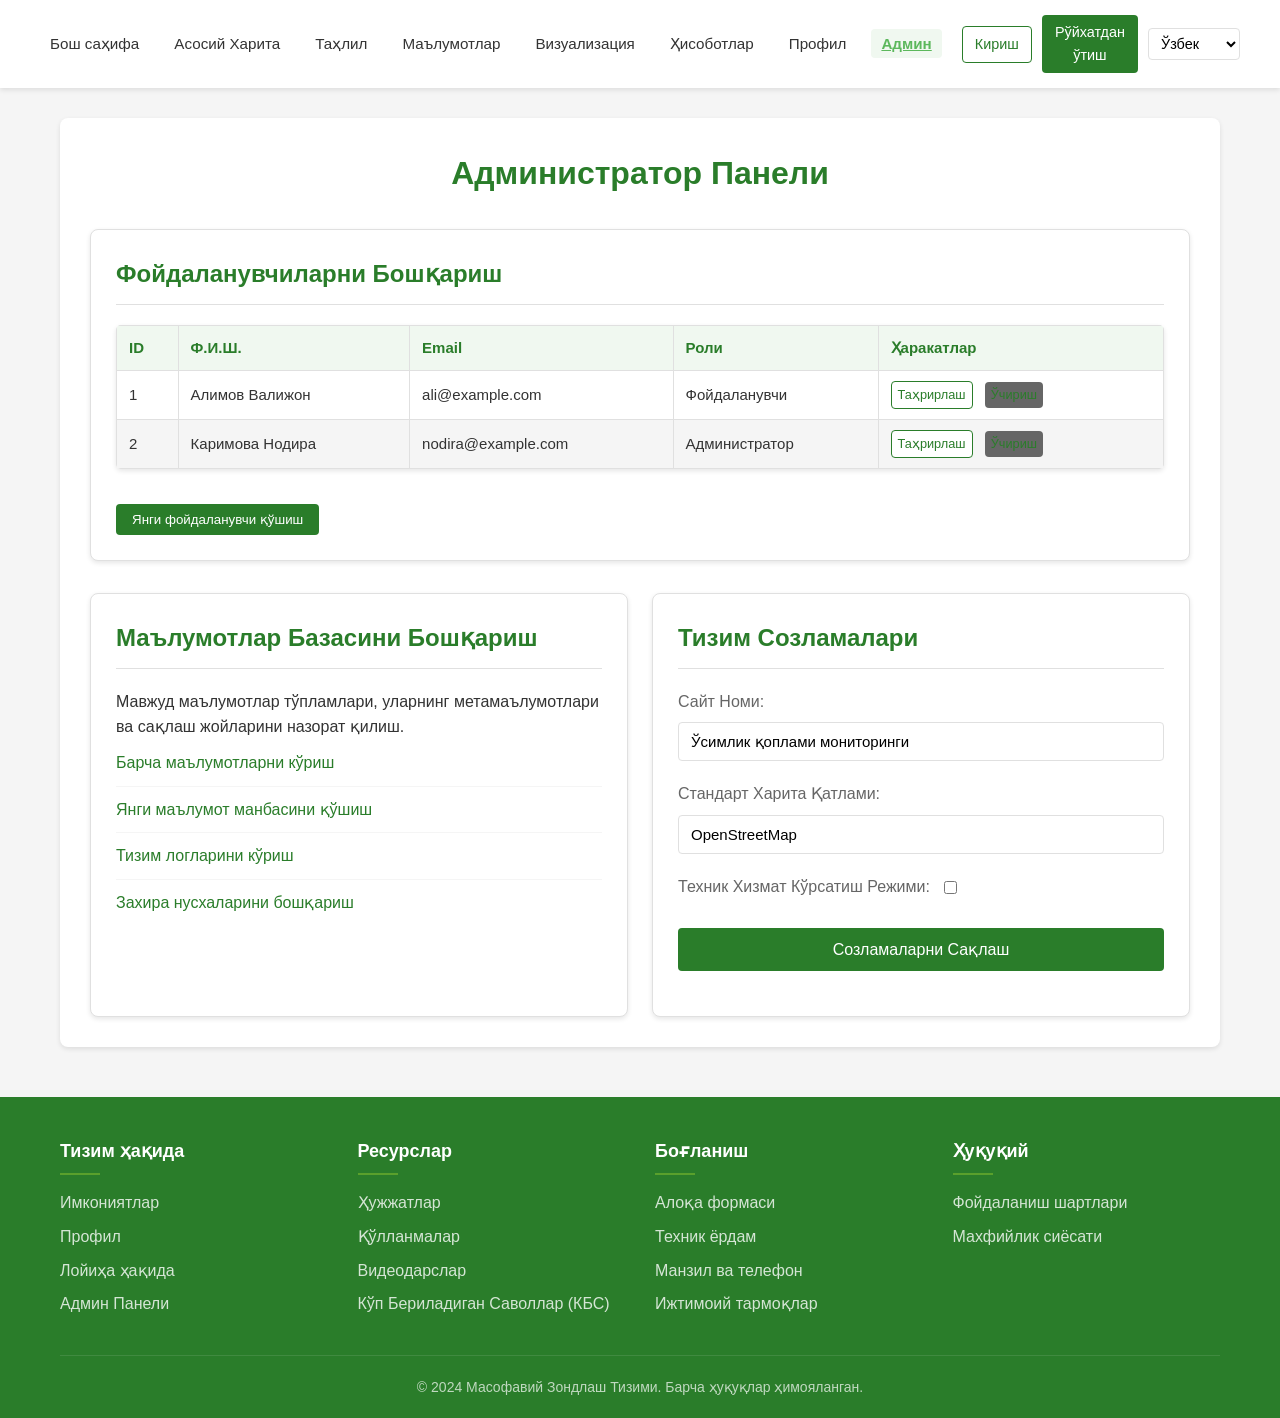
<file: admin.html>
<!DOCTYPE html>
<html lang="uz">
<head>
    <meta charset="UTF-8">
    <meta name="viewport" content="width=device-width, initial-scale=1.0">
    <title>Администратор Панели - Ўсимлик қоплами мониторинги</title>
    <link rel="stylesheet" href="style.css">
    <!-- Inline styles for admin page moved to style.css -->
</head>
<body>
    <header>
        <div class="container header-container">
            <nav>
                <ul>
                    <li><a href="index.html">Бош саҳифа</a></li>
                    <li><a href="map.html">Асосий Харита</a></li>
                    <li><a href="analysis.html">Таҳлил</a></li>
                    <li><a href="data.html">Маълумотлар</a></li>
                    <li><a href="visualization.html">Визуализация</a></li>
                    <li><a href="reports.html">Ҳисоботлар</a></li>
                    <li><a href="profile.html">Профил</a></li>
                    <li><a href="admin.html" class="active">Админ</a></li>
                </ul>
            </nav>
            <div class="user-controls">
                <a href="login.html" class="btn btn-secondary">Кириш</a>
                <a href="login.html" class="btn">Рўйхатдан ўтиш</a>
                <div class="language-selector">
                    <select>
                        <option value="uz">Ўзбек</option>
                        <option value="ru">Русский</option>
                        <option value="en">English</option>
                    </select>
                </div>
            </div>
        </div>
    </header>

    <main>
        <div class="container">
            <div class="main-content-wrapper">
                <h1 class="page-title">Администратор Панели</h1>
                <!-- User management: full width -->
                <section class="admin-section" id="user-management">
                    <h2>Фойдаланувчиларни Бошқариш</h2>
                    <table>
                        <thead>
                            <tr><th>ID</th><th>Ф.И.Ш.</th><th>Email</th><th>Роли</th><th>Ҳаракатлар</th></tr>
                        </thead>
                        <tbody>
                            <tr>
                                <td>1</td><td>Алимов Валижон</td><td>ali@example.com</td><td>Фойдаланувчи</td>
                                <td><a href="#editUser1" class="btn btn-secondary" style="padding:3px 6px; font-size:0.85em;">Таҳрирлаш</a> <a href="#deleteUser1" class="btn" style="padding:3px 6px; font-size:0.85em; background-color:var(--dark-gray);">Ўчириш</a></td>
                            </tr>
                            <tr>
                                <td>2</td><td>Каримова Нодира</td><td>nodira@example.com</td><td>Администратор</td>
                                <td><a href="#editUser2" class="btn btn-secondary" style="padding:3px 6px; font-size:0.85em;">Таҳрирлаш</a> <a href="#deleteUser2" class="btn" style="padding:3px 6px; font-size:0.85em; background-color:var(--dark-gray);">Ўчириш</a></td>
                            </tr>
                            <!-- More users -->
                        </tbody>
                    </table>
                    <button class="btn" style="margin-top:15px;">Янги фойдаланувчи қўшиш</button>
                </section>
                <!-- Admin operations: two columns -->
                <div class="admin-operations-row">
                    <section class="admin-section" id="data-management">
                        <h2>Маълумотлар Базасини Бошқариш</h2>
                        <p>Мавжуд маълумотлар тўпламлари, уларнинг метамаълумотлари ва сақлаш жойларини назорат қилиш.</p>
                        <ul>
                            <li><a href="data.html?view=all">Барча маълумотларни кўриш</a></li>
                            <li><a href="#">Янги маълумот манбасини қўшиш</a></li>
                            <li><a href="#">Тизим логларини кўриш</a></li>
                            <li><a href="#">Захира нусхаларини бошқариш</a></li>
                        </ul>
                    </section>
                    <section class="admin-section" id="system-settings">
                        <h2>Тизим Созламалари</h2>
                        <form id="systemSettingsForm">
                            <div class="form-group">
                                <label for="site-name">Сайт Номи:</label>
                                <input type="text" id="site-name" name="site-name" value="Ўсимлик қоплами мониторинги">
                            </div>
                            <div class="form-group">
                                <label for="default-map-layer">Стандарт Харита Қатлами:</label>
                                <input type="text" id="default-map-layer" name="default-map-layer" value="OpenStreetMap">
                            </div>
                             <div class="form-group">
                                <label style="display:inline-block; margin-right:10px;">Техник Хизмат Кўрсатиш Режими:</label>
                                <input type="checkbox" id="maintenance-mode" name="maintenance-mode" style="width:auto; vertical-align:middle;">
                            </div>
                            <div class="form-group">
                                <button type="submit" class="btn">Созламаларни Сақлаш</button>
                            </div>
                        </form>
                    </section>
                </div>
            </div>
        </div>
    </main>

    <footer>
        <div class="container">
            <div class="footer-content">
                <div class="footer-column">
                    <h3>Тизим ҳақида</h3>
                    <ul>
                        <li><a href="#">Имкониятлар</a></li>
                        <li><a href="profile.html">Профил</a></li>
                        <li><a href="#">Лойиҳа ҳақида</a></li>
                        <li><a href="admin.html">Админ Панели</a></li>
                    </ul>
                </div>
                <div class="footer-column">
                    <h3>Ресурслар</h3>
                    <ul>
                        <li><a href="#">Ҳужжатлар</a></li>
                        <li><a href="#">Қўлланмалар</a></li>
                        <li><a href="#">Видеодарслар</a></li>
                        <li><a href="#">Кўп Бериладиган Саволлар (КБС)</a></li>
                    </ul>
                </div>
                <div class="footer-column">
                    <h3>Боғланиш</h3>
                    <ul>
                        <li><a href="#">Алоқа формаси</a></li>
                        <li><a href="#">Техник ёрдам</a></li>
                        <li><a href="#">Манзил ва телефон</a></li>
                        <li><a href="#">Ижтимоий тармоқлар</a></li>
                    </ul>
                </div>
                <div class="footer-column">
                    <h3>Ҳуқуқий</h3>
                    <ul>
                        <li><a href="#">Фойдаланиш шартлари</a></li>
                        <li><a href="#">Махфийлик сиёсати</a></li>
                    </ul>
                </div>
            </div>
            <div class="footer-bottom">
                <p>&copy; 2024 Масофавий Зондлаш Тизими. Барча ҳуқуқлар ҳимояланган.</p>
            </div>
        </div>
    </footer>
    <script src="js/main.js"></script>
</body>
</html>
</file>
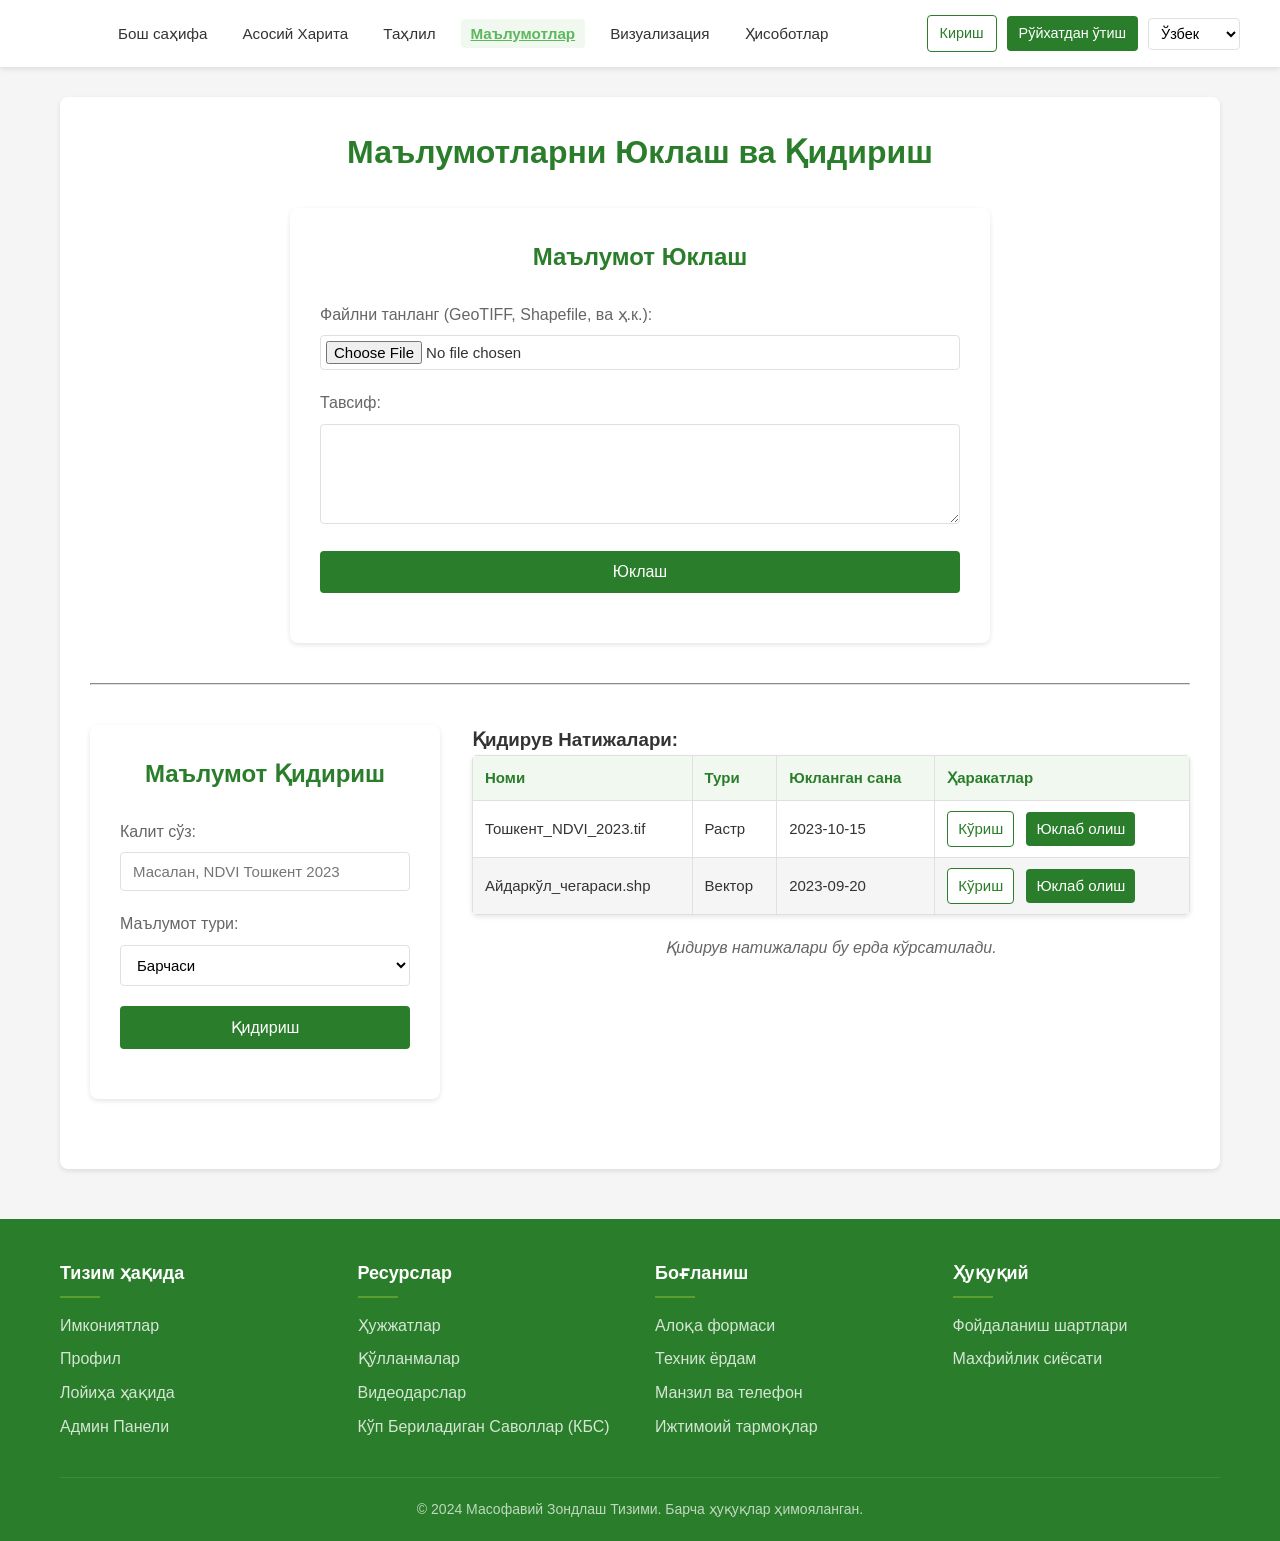
<file: data.html>
<!DOCTYPE html>
<html lang="uz">
<head>
    <meta charset="UTF-8">
    <meta name="viewport" content="width=device-width, initial-scale=1.0">
    <title>Маълумотлар - Ўсимлик қоплами мониторинги</title>
    <link rel="stylesheet" href="style.css">
</head>
<body>
    <header>
        <div class="container header-container">
            <nav>
                <ul>
                    <li><a href="index.html">Бош саҳифа</a></li>
                    <li><a href="map.html">Асосий Харита</a></li>
                    <li><a href="analysis.html">Таҳлил</a></li>
                    <li><a href="data.html" class="active">Маълумотлар</a></li>
                    <li><a href="visualization.html">Визуализация</a></li>
                    <li><a href="reports.html">Ҳисоботлар</a></li>
                </ul>
            </nav>
            <div class="user-controls">
                <a href="login.html" class="btn btn-secondary">Кириш</a>
                <a href="login.html" class="btn">Рўйхатдан ўтиш</a>
                <div class="language-selector">
                    <select>
                        <option value="uz">Ўзбек</option>
                        <option value="ru">Русский</option>
                        <option value="en">English</option>
                    </select>
                </div>
            </div>
        </div>
    </header>

    <main>
        <div class="container">
            <div class="main-content-wrapper">
                <h1 class="page-title">Маълумотларни Юклаш ва Қидириш</h1>
        
                <div class="form-container" style="max-width: 700px; margin-bottom: 30px;">
                    <h2>Маълумот Юклаш</h2>
                    <form id="uploadForm">
                        <div class="form-group">
                            <label for="data-file">Файлни танланг (GeoTIFF, Shapefile, ва ҳ.к.):</label>
                            <input type="file" id="data-file" name="data-file" accept=".tif,.tiff,.shp,.zip,.geojson,.kml">
                        </div>
                        <div class="form-group">
                            <label for="data-description">Тавсиф:</label>
                            <textarea id="data-description" name="data-description" rows="3"></textarea>
                        </div>
                        <div class="form-group">
                            <button type="submit" class="btn">Юклаш</button>
                        </div>
                    </form>
                </div>
        
                <hr style="margin: 40px 0; border-color: var(--medium-gray);">
        
                <div class="data-search-layout">
                    <div class="form-container" style="max-width: 350px; min-width: 260px; margin-bottom: 0;">
                        <h2>Маълумот Қидириш</h2>
                        <form id="searchDataForm">
                            <div class="form-group">
                                <label for="search-keyword">Калит сўз:</label>
                                <input type="text" id="search-keyword" name="search-keyword" placeholder="Масалан, NDVI Тошкент 2023">
                            </div>
                            <div class="form-group">
                                <label for="search-data-type">Маълумот тури:</label>
                                <select id="search-data-type" name="search-data-type">
                                    <option value="all">Барчаси</option>
                                    <option value="raster">Растр</option>
                                    <option value="vector">Вектор</option>
                                    <option value="tables">Жадваллар</option>
                                </select>
                            </div>
                            <div class="form-group">
                                <button type="submit" class="btn">Қидириш</button>
                            </div>
                        </form>
                    </div>
                    <div id="search-results">
                        <h3>Қидирув Натижалари:</h3>
                        <table>
                            <thead>
                                <tr>
                                    <th>Номи</th>
                                    <th>Тури</th>
                                    <th>Юкланган сана</th>
                                    <th>Ҳаракатлар</th>
                                </tr>
                            </thead>
                            <tbody>
                                <tr>
                                    <td>Тошкент_NDVI_2023.tif</td>
                                    <td>Растр</td>
                                    <td>2023-10-15</td>
                                    <td><a href="#" class="btn btn-secondary" style="padding: 5px 10px;">Кўриш</a> <a href="#" class="btn" style="padding: 5px 10px;">Юклаб олиш</a></td>
                                </tr>
                                <tr>
                                    <td>Айдаркўл_чегараси.shp</td>
                                    <td>Вектор</td>
                                    <td>2023-09-20</td>
                                    <td><a href="#" class="btn btn-secondary" style="padding: 5px 10px;">Кўриш</a> <a href="#" class="btn" style="padding: 5px 10px;">Юклаб олиш</a></td>
                                </tr>
                                <!-- More results here -->
                            </tbody>
                        </table>
                        <p style="text-align:center;"><em>Қидирув натижалари бу ерда кўрсатилади.</em></p>
                    </div>
                </div>
            </div>
        </div>
    </main>

    <footer>
        <div class="container">
            <div class="footer-content">
                <div class="footer-column">
                    <h3>Тизим ҳақида</h3>
                    <ul>
                        <li><a href="#">Имкониятлар</a></li>
                        <li><a href="profile.html">Профил</a></li>
                        <li><a href="#">Лойиҳа ҳақида</a></li>
                        <li><a href="admin.html">Админ Панели</a></li>
                    </ul>
                </div>
                <div class="footer-column">
                    <h3>Ресурслар</h3>
                    <ul>
                        <li><a href="#">Ҳужжатлар</a></li>
                        <li><a href="#">Қўлланмалар</a></li>
                        <li><a href="#">Видеодарслар</a></li>
                        <li><a href="#">Кўп Бериладиган Саволлар (КБС)</a></li>
                    </ul>
                </div>
                <div class="footer-column">
                    <h3>Боғланиш</h3>
                    <ul>
                        <li><a href="#">Алоқа формаси</a></li>
                        <li><a href="#">Техник ёрдам</a></li>
                        <li><a href="#">Манзил ва телефон</a></li>
                        <li><a href="#">Ижтимоий тармоқлар</a></li>
                    </ul>
                </div>
                <div class="footer-column">
                    <h3>Ҳуқуқий</h3>
                    <ul>
                        <li><a href="#">Фойдаланиш шартлари</a></li>
                        <li><a href="#">Махфийлик сиёсати</a></li>
                    </ul>
                </div>
            </div>
            <div class="footer-bottom">
                <p>&copy; 2024 Масофавий Зондлаш Тизими. Барча ҳуқуқлар ҳимояланган.</p>
            </div>
        </div>
    </footer>
    <script src="js/main.js"></script>
</body>
</html>
</file>
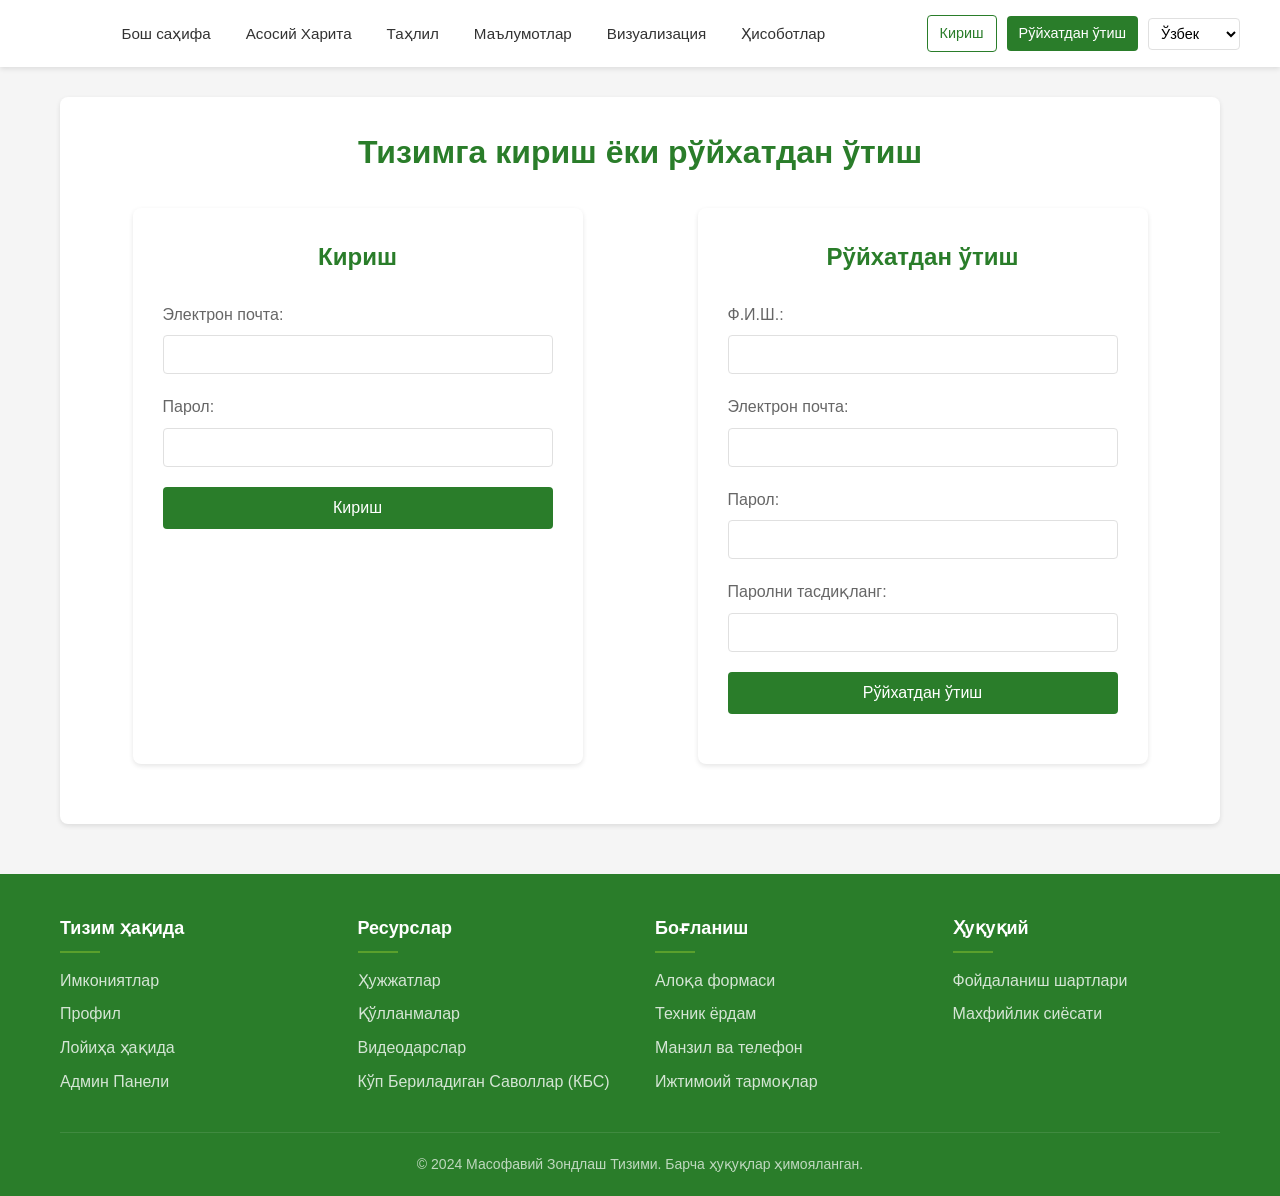
<file: login.html>
<!DOCTYPE html>
<html lang="uz">
<head>
    <meta charset="UTF-8">
    <meta name="viewport" content="width=device-width, initial-scale=1.0">
    <title>Кириш / Рўйхатдан ўтиш - Ўсимлик қоплами мониторинги</title>
    <link rel="stylesheet" href="style.css">
</head>
<body>
    <header>
        <div class="container header-container">
            <nav>
                <ul>
                    <li><a href="index.html">Бош саҳифа</a></li>
                    <li><a href="map.html">Асосий Харита</a></li>
                    <li><a href="analysis.html">Таҳлил</a></li>
                    <li><a href="data.html">Маълумотлар</a></li>
                    <li><a href="visualization.html">Визуализация</a></li>
                    <li><a href="reports.html">Ҳисоботлар</a></li>
                </ul>
            </nav>
            <div class="user-controls">
                <a href="login.html" class="btn btn-secondary">Кириш</a>
                <a href="login.html" class="btn">Рўйхатдан ўтиш</a>
                <div class="language-selector">
                    <select>
                        <option value="uz">Ўзбек</option>
                        <option value="ru">Русский</option>
                        <option value="en">English</option>
                    </select>
                </div>
            </div>
        </div>
    </header>

    <main>
        <div class="container">
            <div class="main-content-wrapper">
                <h1 class="page-title">Тизимга кириш ёки рўйхатдан ўтиш</h1>
                <div style="display: flex; flex-wrap: wrap; gap: 30px; justify-content: space-around;">
                    
                    <div class="form-container" style="flex: 1; min-width: 300px; max-width:450px;">
                        <h2>Кириш</h2>
                        <form id="loginForm">
                            <div class="form-group">
                                <label for="login-email">Электрон почта:</label>
                                <input type="email" id="login-email" name="login-email" required>
                            </div>
                            <div class="form-group">
                                <label for="login-password">Парол:</label>
                                <input type="password" id="login-password" name="login-password" required>
                            </div>
                            <div class="form-group">
                                <button type="submit" class="btn">Кириш</button>
                            </div>
                        </form>
                    </div>
            
                    <div class="form-container" style="flex: 1; min-width: 300px; max-width:450px;">
                        <h2>Рўйхатдан ўтиш</h2>
                        <form id="registerForm">
                            <div class="form-group">
                                <label for="register-fullname">Ф.И.Ш.:</label>
                                <input type="text" id="register-fullname" name="register-fullname" required>
                            </div>
                            <div class="form-group">
                                <label for="register-email">Электрон почта:</label>
                                <input type="email" id="register-email" name="register-email" required>
                            </div>
                            <div class="form-group">
                                <label for="register-password">Парол:</label>
                                <input type="password" id="register-password" name="register-password" required>
                            </div>
                            <div class="form-group">
                                <label for="register-confirm-password">Паролни тасдиқланг:</label>
                                <input type="password" id="register-confirm-password" name="register-confirm-password" required>
                            </div>
                            <div class="form-group">
                                <button type="submit" class="btn">Рўйхатдан ўтиш</button>
                            </div>
                        </form>
                    </div>
                </div>
            </div>
        </div>
    </main>

    <footer>
        <div class="container">
            <div class="footer-content">
                <div class="footer-column">
                    <h3>Тизим ҳақида</h3>
                    <ul>
                        <li><a href="#">Имкониятлар</a></li>
                        <li><a href="profile.html">Профил</a></li>
                        <li><a href="#">Лойиҳа ҳақида</a></li>
                        <li><a href="admin.html">Админ Панели</a></li>
                    </ul>
                </div>
                <div class="footer-column">
                    <h3>Ресурслар</h3>
                    <ul>
                        <li><a href="#">Ҳужжатлар</a></li>
                        <li><a href="#">Қўлланмалар</a></li>
                        <li><a href="#">Видеодарслар</a></li>
                        <li><a href="#">Кўп Бериладиган Саволлар (КБС)</a></li>
                    </ul>
                </div>
                <div class="footer-column">
                    <h3>Боғланиш</h3>
                    <ul>
                        <li><a href="#">Алоқа формаси</a></li>
                        <li><a href="#">Техник ёрдам</a></li>
                        <li><a href="#">Манзил ва телефон</a></li>
                        <li><a href="#">Ижтимоий тармоқлар</a></li>
                    </ul>
                </div>
                <div class="footer-column">
                    <h3>Ҳуқуқий</h3>
                    <ul>
                        <li><a href="#">Фойдаланиш шартлари</a></li>
                        <li><a href="#">Махфийлик сиёсати</a></li>
                    </ul>
                </div>
            </div>
            <div class="footer-bottom">
                <p>&copy; 2024 Масофавий Зондлаш Тизими. Барча ҳуқуқлар ҳимояланган.</p>
            </div>
        </div>
    </footer>
    <script src="js/main.js"></script>
</body>
</html>
</file>
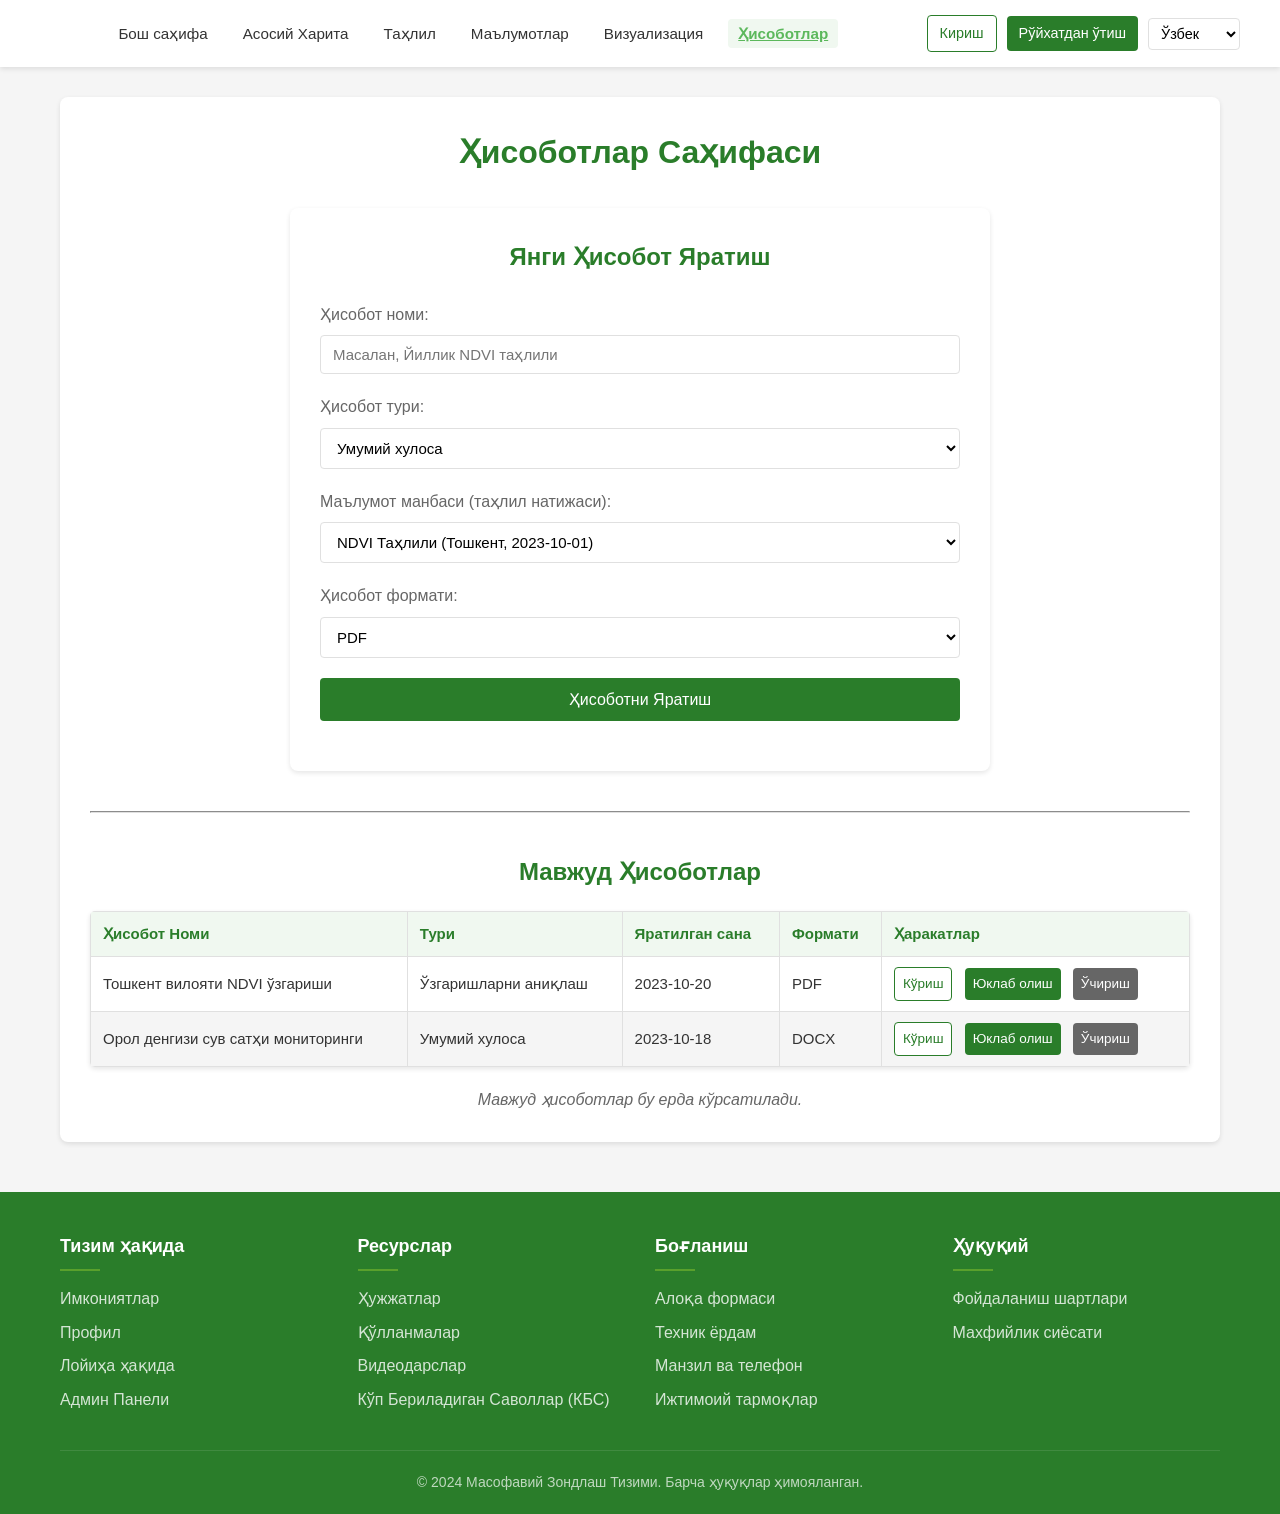
<file: reports.html>
<!DOCTYPE html>
<html lang="uz">
<head>
    <meta charset="UTF-8">
    <meta name="viewport" content="width=device-width, initial-scale=1.0">
    <title>Ҳисоботлар - Ўсимлик қоплами мониторинги</title>
    <link rel="stylesheet" href="style.css">
</head>
<body>
    <header>
        <div class="container header-container">
            <nav>
                <ul>
                    <li><a href="index.html">Бош саҳифа</a></li>
                    <li><a href="map.html">Асосий Харита</a></li>
                    <li><a href="analysis.html">Таҳлил</a></li>
                    <li><a href="data.html">Маълумотлар</a></li>
                    <li><a href="visualization.html">Визуализация</a></li>
                    <li><a href="reports.html" class="active">Ҳисоботлар</a></li>
                </ul>
            </nav>
            <div class="user-controls">
                <a href="login.html" class="btn btn-secondary">Кириш</a>
                <a href="login.html" class="btn">Рўйхатдан ўтиш</a>
                <div class="language-selector">
                    <select>
                        <option value="uz">Ўзбек</option>
                        <option value="ru">Русский</option>
                        <option value="en">English</option>
                    </select>
                </div>
            </div>
        </div>
    </header>

    <main>
        <div class="container">
            <div class="main-content-wrapper">
                <h1 class="page-title">Ҳисоботлар Саҳифаси</h1>
        
                <div class="form-container" style="max-width: 700px; margin-bottom: 30px;">
                    <h2>Янги Ҳисобот Яратиш</h2>
                    <form id="createReportForm">
                        <div class="form-group">
                            <label for="report-name">Ҳисобот номи:</label>
                            <input type="text" id="report-name" name="report-name" required placeholder="Масалан, Йиллик NDVI таҳлили">
                        </div>
                        <div class="form-group">
                            <label for="report-type">Ҳисобот тури:</label>
                            <select id="report-type" name="report-type">
                                <option value="summary">Умумий хулоса</option>
                                <option value="change_detection">Ўзгаришларни аниқлаш</option>
                                <option value="land_use_stat">Ердан фойдаланиш статистикаси</option>
                            </select>
                        </div>
                        <div class="form-group">
                            <label for="report-data-source">Маълумот манбаси (таҳлил натижаси):</label>
                            <select id="report-data-source" name="report-data-source">
                                <option value="analysis_id_1">NDVI Таҳлили (Тошкент, 2023-10-01)</option>
                                <option value="analysis_id_2">Сув Сатҳи (Айдаркўл, 2023-09-15)</option>
                                <!-- Populate with actual analysis results -->
                            </select>
                        </div>
                        <div class="form-group">
                            <label for="report-format">Ҳисобот формати:</label>
                            <select id="report-format" name="report-format">
                                <option value="pdf">PDF</option>
                                <option value="docx">DOCX</option>
                                <option value="csv">CSV</option>
                            </select>
                        </div>
                        <div class="form-group">
                            <button type="submit" class="btn">Ҳисоботни Яратиш</button>
                        </div>
                    </form>
                </div>
        
                <hr style="margin: 40px 0; border-color: var(--medium-gray);">
        
                <h2 style="text-align:center; color: var(--primary-color); margin-bottom:20px; margin-top:30px;">Мавжуд Ҳисоботлар</h2>
                <div id="reports-list">
                    <table>
                        <thead>
                            <tr>
                                <th>Ҳисобот Номи</th>
                                <th>Тури</th>
                                <th>Яратилган сана</th>
                                <th>Формати</th>
                                <th>Ҳаракатлар</th>
                            </tr>
                        </thead>
                        <tbody>
                            <tr>
                                <td>Тошкент вилояти NDVI ўзгариши</td>
                                <td>Ўзгаришларни аниқлаш</td>
                                <td>2023-10-20</td>
                                <td>PDF</td>
                                <td>
                                    <a href="#" class="btn btn-secondary" style="padding:5px 8px; font-size:0.9em;">Кўриш</a> 
                                    <a href="#" class="btn" style="padding:5px 8px; font-size:0.9em;">Юклаб олиш</a> 
                                    <a href="#" class="btn" style="padding:5px 8px; font-size:0.9em; background-color:var(--dark-gray);">Ўчириш</a>
                                </td>
                            </tr>
                            <tr>
                                <td>Орол денгизи сув сатҳи мониторинги</td>
                                <td>Умумий хулоса</td>
                                <td>2023-10-18</td>
                                <td>DOCX</td>
                                <td>
                                    <a href="#" class="btn btn-secondary" style="padding:5px 8px; font-size:0.9em;">Кўриш</a> 
                                    <a href="#" class="btn" style="padding:5px 8px; font-size:0.9em;">Юклаб олиш</a> 
                                    <a href="#" class="btn" style="padding:5px 8px; font-size:0.9em; background-color:var(--dark-gray);">Ўчириш</a>
                                </td>
                            </tr>
                            <!-- More reports here -->
                        </tbody>
                    </table>
                    <p style="text-align:center;"><em>Мавжуд ҳисоботлар бу ерда кўрсатилади.</em></p>
                </div>
            </div>
        </div>
    </main>

    <footer>
        <div class="container">
            <div class="footer-content">
                <div class="footer-column">
                    <h3>Тизим ҳақида</h3>
                    <ul>
                        <li><a href="#">Имкониятлар</a></li>
                        <li><a href="profile.html">Профил</a></li>
                        <li><a href="#">Лойиҳа ҳақида</a></li>
                        <li><a href="admin.html">Админ Панели</a></li>
                    </ul>
                </div>
                <div class="footer-column">
                    <h3>Ресурслар</h3>
                    <ul>
                        <li><a href="#">Ҳужжатлар</a></li>
                        <li><a href="#">Қўлланмалар</a></li>
                        <li><a href="#">Видеодарслар</a></li>
                        <li><a href="#">Кўп Бериладиган Саволлар (КБС)</a></li>
                    </ul>
                </div>
                <div class="footer-column">
                    <h3>Боғланиш</h3>
                    <ul>
                        <li><a href="#">Алоқа формаси</a></li>
                        <li><a href="#">Техник ёрдам</a></li>
                        <li><a href="#">Манзил ва телефон</a></li>
                        <li><a href="#">Ижтимоий тармоқлар</a></li>
                    </ul>
                </div>
                <div class="footer-column">
                    <h3>Ҳуқуқий</h3>
                    <ul>
                        <li><a href="#">Фойдаланиш шартлари</a></li>
                        <li><a href="#">Махфийлик сиёсати</a></li>
                    </ul>
                </div>
            </div>
            <div class="footer-bottom">
                <p>&copy; 2024 Масофавий Зондлаш Тизими. Барча ҳуқуқлар ҳимояланган.</p>
            </div>
        </div>
    </footer>
    <script src="js/main.js"></script>
</body>
</html>
</file>
<file: style.css>
/* Global Styles from Wireframe */
:root {
    --primary-color: #2a7d2a;
    --secondary-color: #f0f8f0;
    --accent-color: #5aa02c;
    --text-color: #333;
    --light-gray: #f5f5f5;
    --medium-gray: #e0e0e0;
    --dark-gray: #666;
    --white: #fff;
    --shadow: 0 2px 5px rgba(0,0,0,0.1);
}

* {
    margin: 0;
    padding: 0;
    box-sizing: border-box;
    font-family: 'Segoe UI', Tahoma, Geneva, Verdana, sans-serif;
}

body {
    color: var(--text-color);
    background-color: var(--light-gray);
    line-height: 1.6;
    display: flex;
    flex-direction: column;
    min-height: 100vh;
}

a {
    text-decoration: none;
    color: var(--primary-color);
}
a:hover {
    color: var(--accent-color);
}

.container {
    max-width: 1200px;
    margin: 0 auto;
    padding: 0 20px;
    width: 100%;
}

.btn {
    display: inline-block;
    padding: 8px 16px;
    background-color: var(--primary-color);
    color: var(--white);
    border: none;
    border-radius: 4px;
    cursor: pointer;
    transition: all 0.3s ease;
    font-weight: 500;
    text-align: center;
}

.btn:hover {
    background-color: var(--accent-color);
    transform: translateY(-1px);
}

.btn-secondary {
    background-color: var(--white);
    color: var(--primary-color);
    border: 1px solid var(--primary-color);
}

.btn-secondary:hover {
    background-color: var(--secondary-color);
}

/* Updated Header Styles */
header {
    background-color: var(--white);
    box-shadow: var(--shadow);
    position: relative;
    z-index: 100;
    width: 100%;
}

.header-container {
    display: flex;
    justify-content: space-between;
    align-items: center;
    padding: 15px 0;
}

/* Simplified Navigation */
nav {
    flex: 1;
    margin: 0;
}

nav ul {
    display: flex;
    list-style: none;
    align-items: center;
    justify-content: center;
    gap: 15px;
    padding: 0;
    margin: 0;
}

nav ul li a {
    font-weight: 500;
    padding: 6px 10px;
    color: var(--text-color);
    border-radius: 4px;
    transition: all 0.3s ease;
    font-size: 0.95em;
    white-space: nowrap;
}

nav ul li a:hover,
nav ul li a.active {
    color: var(--primary-color);
    background-color: var(--secondary-color);
}

/* Updated User Controls */
.user-controls {
    display: flex;
    align-items: center;
    gap: 10px;
    margin-left: 20px;
}

.user-controls .btn {
    padding: 6px 12px;
    font-size: 0.9em;
}

.language-selector select {
    padding: 6px 8px;
    border: 1px solid var(--medium-gray);
    border-radius: 4px;
    background-color: var(--white);
    cursor: pointer;
    transition: border-color 0.3s ease;
    font-size: 0.9em;
}

.language-selector select:hover {
    border-color: var(--primary-color);
}

/* Main Content Area - Updated Styling */
main {
    flex-grow: 1;
    padding: 30px 0;
    background-color: var(--light-gray);
}

.main-content-wrapper {
    background-color: var(--white);
    padding: 30px;
    border-radius: 8px;
    box-shadow: var(--shadow);
    max-width: 1200px;
    margin: 0 auto 20px auto;
}

.page-title {
    text-align: center;
    margin-bottom: 30px;
    font-size: 2em;
    color: var(--primary-color);
    font-weight: 600;
}

/* Hero Section from Wireframe */
.hero {
    background-image: linear-gradient(rgba(0,0,0,0.5), rgba(0,0,0,0.5)), url('/api/placeholder/1200/400');
    background-size: cover;
    background-position: center;
    color: var(--white);
    padding: 80px 20px; /* Added horizontal padding */
    text-align: center;
    border-radius: 8px; /* Optional: to match content wrapper */
    margin-bottom: 30px; /* Space below hero */
}

.hero h2 {
    font-size: 32px;
    margin-bottom: 20px;
}

.hero p {
    font-size: 18px;
    max-width: 800px;
    margin: 0 auto 30px;
    opacity: 0.9;
}

.cta-buttons {
    display: flex;
    justify-content: center;
    gap: 15px;
}

.cta-buttons .btn {
    padding: 12px 24px;
    font-size: 16px;
}

/* Features Section from Wireframe */
.features {
    padding: 40px 0; /* Adjusted padding */
    /* background-color: var(--white); Already part of .main-content-wrapper if used inside */
}

.section-heading {
    text-align: center;
    margin-bottom: 40px;
}

.section-heading h2 {
    font-size: 28px;
    color: var(--primary-color);
    margin-bottom: 15px;
}

.section-heading p {
    font-size: 16px;
    color: var(--dark-gray);
    max-width: 700px;
    margin: 0 auto;
}

.features-grid {
    display: grid;
    grid-template-columns: repeat(auto-fit, minmax(280px, 1fr)); /* Responsive grid */
    gap: 30px;
}

.feature-card {
    background-color: var(--secondary-color);
    border-radius: 8px;
    padding: 30px;
    text-align: center;
    box-shadow: var(--shadow);
    transition: transform 0.3s;
}

.feature-card:hover {
    transform: translateY(-5px);
}

.feature-icon {
    width: 60px;
    height: 60px;
    background-color: var(--primary-color);
    border-radius: 50%;
    display: flex;
    align-items: center;
    justify-content: center;
    margin: 0 auto 20px;
    color: var(--white);
    font-size: 24px;
}

.feature-card h3 {
    font-size: 20px;
    margin-bottom: 15px;
    color: var(--primary-color);
}

.feature-card p {
    font-size: 14px;
    color: var(--dark-gray);
}

/* How It Works from Wireframe */
.how-it-works {
    padding: 40px 0; /* Adjusted padding */
    background-color: var(--secondary-color); /* Standalone section background */
    margin-top: 30px; /* Space above if it follows another section */
    border-radius: 8px;
}

.steps {
    display: flex;
    justify-content: space-around;
    margin-top: 40px;
    flex-wrap: wrap;
    gap: 20px;
    position: relative;
}

.step {
    flex: 1;
    text-align: center;
    padding: 0 15px;
    position: relative;
    min-width: 200px;
}

.step:not(:last-child):after {
    display: none !important;
}

.step-arrow {
    display: flex;
    align-items: center;
    justify-content: center;
    font-size: 2.2em;
    color: var(--primary-color);
    flex: 0 0 40px;
    height: 100%;
    margin: 0 0px;
    user-select: none;
}

.step-number {
    width: 40px;
    height: 40px;
    background-color: var(--primary-color);
    color: var(--white);
    border-radius: 50%;
    display: flex;
    align-items: center;
    justify-content: center;
    margin: 0 auto 20px;
    font-weight: bold;
    position: relative;
    z-index: 1;
}

.step h3 {
    margin-bottom: 10px; /* Adjusted margin */
    color: var(--primary-color);
    font-size: 18px; /* Adjusted font size */
}
.step p {
    font-size: 14px;
    color: var(--dark-gray);
}

/* Footer from Wireframe */
footer {
    background-color: var(--primary-color);
    color: var(--white);
    padding: 40px 0 20px;
    margin-top: auto; /* Pushes footer to bottom */
}

.footer-content {
    display: grid;
    grid-template-columns: repeat(auto-fit, minmax(220px, 1fr)); /* Responsive grid */
    gap: 30px;
    margin-bottom: 30px;
}

.footer-column h3 {
    font-size: 18px;
    margin-bottom: 15px;
    position: relative;
    padding-bottom: 10px;
    color: var(--white); /* Ensure footer headings are white */
}

.footer-column h3:after {
    content: '';
    position: absolute;
    bottom: 0;
    left: 0;
    width: 40px;
    height: 2px;
    background-color: var(--accent-color);
}

.footer-column ul {
    list-style: none;
    padding: 0; /* Reset padding */
}

.footer-column ul li {
    margin-bottom: 8px;
}

.footer-column ul li a {
    color: rgba(255, 255, 255, 0.8);
    transition: color 0.3s;
}

.footer-column ul li a:hover {
    color: var(--white);
    text-decoration: underline;
}

.footer-bottom {
    text-align: center;
    border-top: 1px solid rgba(255, 255, 255, 0.1);
    padding-top: 20px;
    font-size: 14px;
    color: rgba(255, 255, 255, 0.7);
}

/* ------ Integration of Previous CSS for other pages ------ */

/* Basic Form Styling - Integrated with wireframe theme */
.form-container {
    background: var(--white);
    padding: 30px;
    border-radius: 8px;
    box-shadow: var(--shadow);
    max-width: 600px; /* Default max-width, can be overridden */
    margin: 0 auto 30px auto; /* Centered with bottom margin */
}

.form-container h1, /* For login/register page main titles */
.form-container h2 { /* For sub-titles within forms */
    text-align: center;
    margin-bottom: 25px;
    color: var(--primary-color);
}

.form-group {
    margin-bottom: 20px;
}

.form-group label {
    display: block;
    margin-bottom: 8px;
    font-weight: 500; /* Slightly bolder labels */
    color: var(--dark-gray);
}

.form-group input[type="text"],
.form-group input[type="email"],
.form-group input[type="password"],
.form-group input[type="number"],
.form-group input[type="date"],
.form-group select,
.form-group textarea,
.form-group input[type="file"]{
    width: 100%; /* Full width */
    padding: 10px 12px;
    border: 1px solid var(--medium-gray);
    border-radius: 4px;
    box-sizing: border-box;
    font-size: 15px;
    background-color: var(--white);
}

.form-group input[type="file"] {
    padding: 5px;
}

.form-group textarea {
    resize: vertical;
    min-height: 100px;
}

.form-group button, /* Targets general buttons inside form-group */
.form-group input[type="submit"] /* Also target submit inputs if used */
{
    background-color: var(--primary-color);
    color: var(--white);
    padding: 12px 18px;
    border: none;
    border-radius: 4px;
    cursor: pointer;
    font-size: 1em;
    width: 100%;
    transition: background-color 0.3s;
}

.form-group button:hover,
.form-group input[type="submit"]:hover {
    background-color: var(--accent-color);
}

/* Map and Chart Placeholders - Integrated */
#map-container, /* For map.html */
#visualization-map-container /* For visualization.html */
{
    height: 450px; /* Adjusted height */
    width: 100%;
    background-color: var(--medium-gray); /* Placeholder background */
    border: 1px solid var(--dark-gray-soft, #ccc);
    margin-bottom: 20px;
    display: flex;
    align-items: center;
    justify-content: center;
    text-align: center;
    border-radius: 5px;
}

#chart-container, /* For analysis.html */
#visualization-chart-container /* For visualization.html */
{
    width: 100%;
    max-width: 800px;
    margin: 20px auto;
    background-color: var(--white); /* Chart on white bg */
    border: 1px solid var(--medium-gray);
    padding: 20px;
    box-sizing: border-box;
    display: flex;
    align-items: center;
    justify-content: center;
    text-align: center;
    min-height: 400px;
    border-radius: 5px;
    box-shadow: var(--shadow);
}

/* Table styles - Integrated */
table {
    width: 100%;
    border-collapse: collapse;
    margin-bottom: 20px;
    box-shadow: var(--shadow);
    border-radius: 5px; /* Rounded corners for table */
    overflow: hidden; /* To make border-radius work on th/td */
}

table th, table td {
    border: 1px solid var(--medium-gray);
    padding: 10px 12px; /* Increased padding */
    text-align: left;
    font-size: 15px;
}

table th {
    background-color: var(--secondary-color);
    color: var(--primary-color);
    font-weight: 600;
}

table tr:nth-child(even) {
    background-color: var(--light-gray);
}

table tr:hover {
    background-color: var(--medium-gray);
}

table a {
    margin-right: 8px;
}

/* Updated Responsive Styles */
@media (max-width: 992px) {
    .header-container {
        flex-wrap: wrap;
    }
    
    nav {
        order: 3;
        width: 100%;
        margin: 15px 0 0 0;
    }
    
    nav ul {
        flex-wrap: wrap;
        justify-content: center;
    }
    
    .user-controls {
        margin-left: auto;
    }
}

@media (max-width: 768px) {
    .header-container {
        flex-direction: column;
        align-items: stretch;
        padding: 15px;
    }
    
    nav ul {
        flex-direction: column;
        gap: 10px;
    }
    
    .user-controls {
        flex-direction: column;
        width: 100%;
        margin-top: 15px;
    }
    
    .user-controls .btn,
    .language-selector select {
        width: 100%;
    }
    
    .main-content-wrapper {
        padding: 20px;
    }
    
    .page-title {
        font-size: 1.8em;
    }
}

@media (max-width: 900px) {
    .steps {
        flex-direction: column;
        align-items: center;
    }
    .step-arrow {
        transform: rotate(90deg);
        margin: 10px 0;
    }
}

/* Specific styles for map.html filter panel */
.map-layout {
    display: flex;
    flex-wrap: wrap; /* Allow wrapping on smaller screens */
    gap: 20px;
}
#map-controls {
    flex: 0 0 300px; /* Fixed width for controls, adjust as needed */
    padding: 20px;
    background-color: var(--secondary-color);
    border: 1px solid var(--medium-gray);
    border-radius: 8px;
    box-shadow: var(--shadow);
    height: fit-content; /* Adjust height to content */
}
@media (max-width: 992px) {
    #map-controls {
        flex: 1 1 100%; /* Full width on smaller screens */
        max-width: 100%;
    }
}

#map-controls h3 {
    margin-top: 0;
    margin-bottom: 15px;
    border-bottom: 1px solid var(--medium-gray);
    padding-bottom: 10px;
    color: var(--primary-color);
    font-size: 1.2em;
}
.control-group {
    margin-bottom: 15px;
}
.control-group label {
    display: block;
    margin-bottom: 5px;
    font-weight: 500;
    color: var(--dark-gray);
}
.control-group select,
.control-group input[type="date"],
.control-group input[type="number"],
.control-group input[type="text"] {
    width: 100%;
    padding: 8px 10px;
    border: 1px solid var(--medium-gray);
    border-radius: 4px;
    box-sizing: border-box;
    background-color: var(--white);
}
.control-group input[type="checkbox"] {
    margin-right: 8px;
    vertical-align: middle;
}
.control-group label[for*="overlay"] { /* More specific selector for checkbox labels */
    display: inline-block; /* Keep label next to checkbox */
    font-weight: normal;
}

#map-container-wrapper {
    flex-grow: 1;
    min-width: 300px; /* Ensure map has some width even when controls are wide */
}

/* Admin page specific styles */
.admin-sections {
    display: block !important;
}
.admin-section {
    background-color: var(--white);
    border: 1px solid var(--medium-gray);
    border-radius: 8px;
    padding: 25px;
    flex: 1;
    min-width: 320px; /* Ensures sections don't get too small */
    box-shadow: var(--shadow);
}
.admin-section h2 {
    margin-top: 0;
    border-bottom: 1px solid var(--medium-gray);
    padding-bottom: 10px;
    margin-bottom: 20px;
    color: var(--primary-color);
    font-size: 1.5em;
}
.admin-section ul {
    list-style: none;
    padding: 0;
}
.admin-section ul li {
    padding: 10px 0;
    border-bottom: 1px solid var(--light-gray);
}
.admin-section ul li:last-child {
    border-bottom: none;
}
.admin-section a {
    text-decoration: none;
    color: var(--primary-color);
}
.admin-section a:hover {
    text-decoration: underline;
    color: var(--accent-color);
}
.admin-section .action-btn { /* This was from wireframe, seems fine */
    display: inline-block;
    padding: 5px 10px;
    background-color: var(--primary-color);
    color: white;
    border-radius: 3px;
    font-size: 0.9em;
    margin-left: 10px;
}
 .admin-section .action-btn.delete {
    background-color: #dc3545; /* Standard delete color */
}

/* Visualization page specific styles */
.visualization-layout {
    display: flex;
    flex-direction: column;
    gap: 20px;
}
.visualization-options {
    padding: 20px;
    background-color: var(--secondary-color);
    border: 1px solid var(--medium-gray);
    border-radius: 8px;
    box-shadow: var(--shadow);
}
.visualization-options h2 {
    margin-top:0;
    margin-bottom: 20px;
    color: var(--primary-color);
}

#visualization-output h2 {
    text-align:center;
    color: var(--primary-color);
    margin-bottom: 20px;
}

/* Ensure placeholder text is less prominent */
#map-container p, 
#visualization-map-container p,
#chart-container p,
#visualization-chart-container p,
#viz-placeholder-message,
#reports-list p em,
#search-results p em {
    color: var(--dark-gray);
    font-style: italic;
}

/* Data page: side-by-side search and results */
.data-search-layout {
    display: flex;
    gap: 32px;
    align-items: flex-start;
    margin-bottom: 40px;
}
.data-search-layout .form-container {
    max-width: 350px;
    min-width: 260px;
    flex: 0 0 350px;
    margin-bottom: 0;
}
.data-search-layout #search-results {
    flex: 1 1 0%;
    margin-top: 0;
}

@media (max-width: 900px) {
    .data-search-layout {
        flex-direction: column;
        gap: 24px;
    }
    .data-search-layout .form-container,
    .data-search-layout #search-results {
        max-width: 100%;
        flex: 1 1 100%;
    }
}

/* Visualization settings row alignment */
.visualization-options form {
    display: flex;
    gap: 20px;
    align-items: stretch;
    flex-wrap: wrap;
    margin-bottom: 0;
}
.visualization-options .form-group {
    flex: 1 1 200px;
    min-width: 180px;
    margin-bottom: 0;
    display: flex;
    flex-direction: column;
    justify-content: flex-end;
}
.visualization-options .form-group label {
    margin-bottom: 6px;
}
.visualization-options button.btn {
    align-self: stretch;
    height: 100%;
    min-width: 140px;
    font-size: 1.05em;
    margin-top: 0;
}
@media (max-width: 700px) {
    .visualization-options form {
        flex-direction: column;
        gap: 12px;
    }
    .visualization-options .form-group,
    .visualization-options button.btn {
        min-width: 0;
        width: 100%;
    }
}

/* Admin operations row: two columns below user management */
.admin-operations-row {
    display: flex;
    gap: 24px;
    margin-top: 32px;
}
.admin-operations-row .admin-section {
    flex: 1 1 0;
    min-width: 280px;
}
@media (max-width: 900px) {
    .admin-operations-row {
        flex-direction: column;
        gap: 20px;
    }
}
</file>
